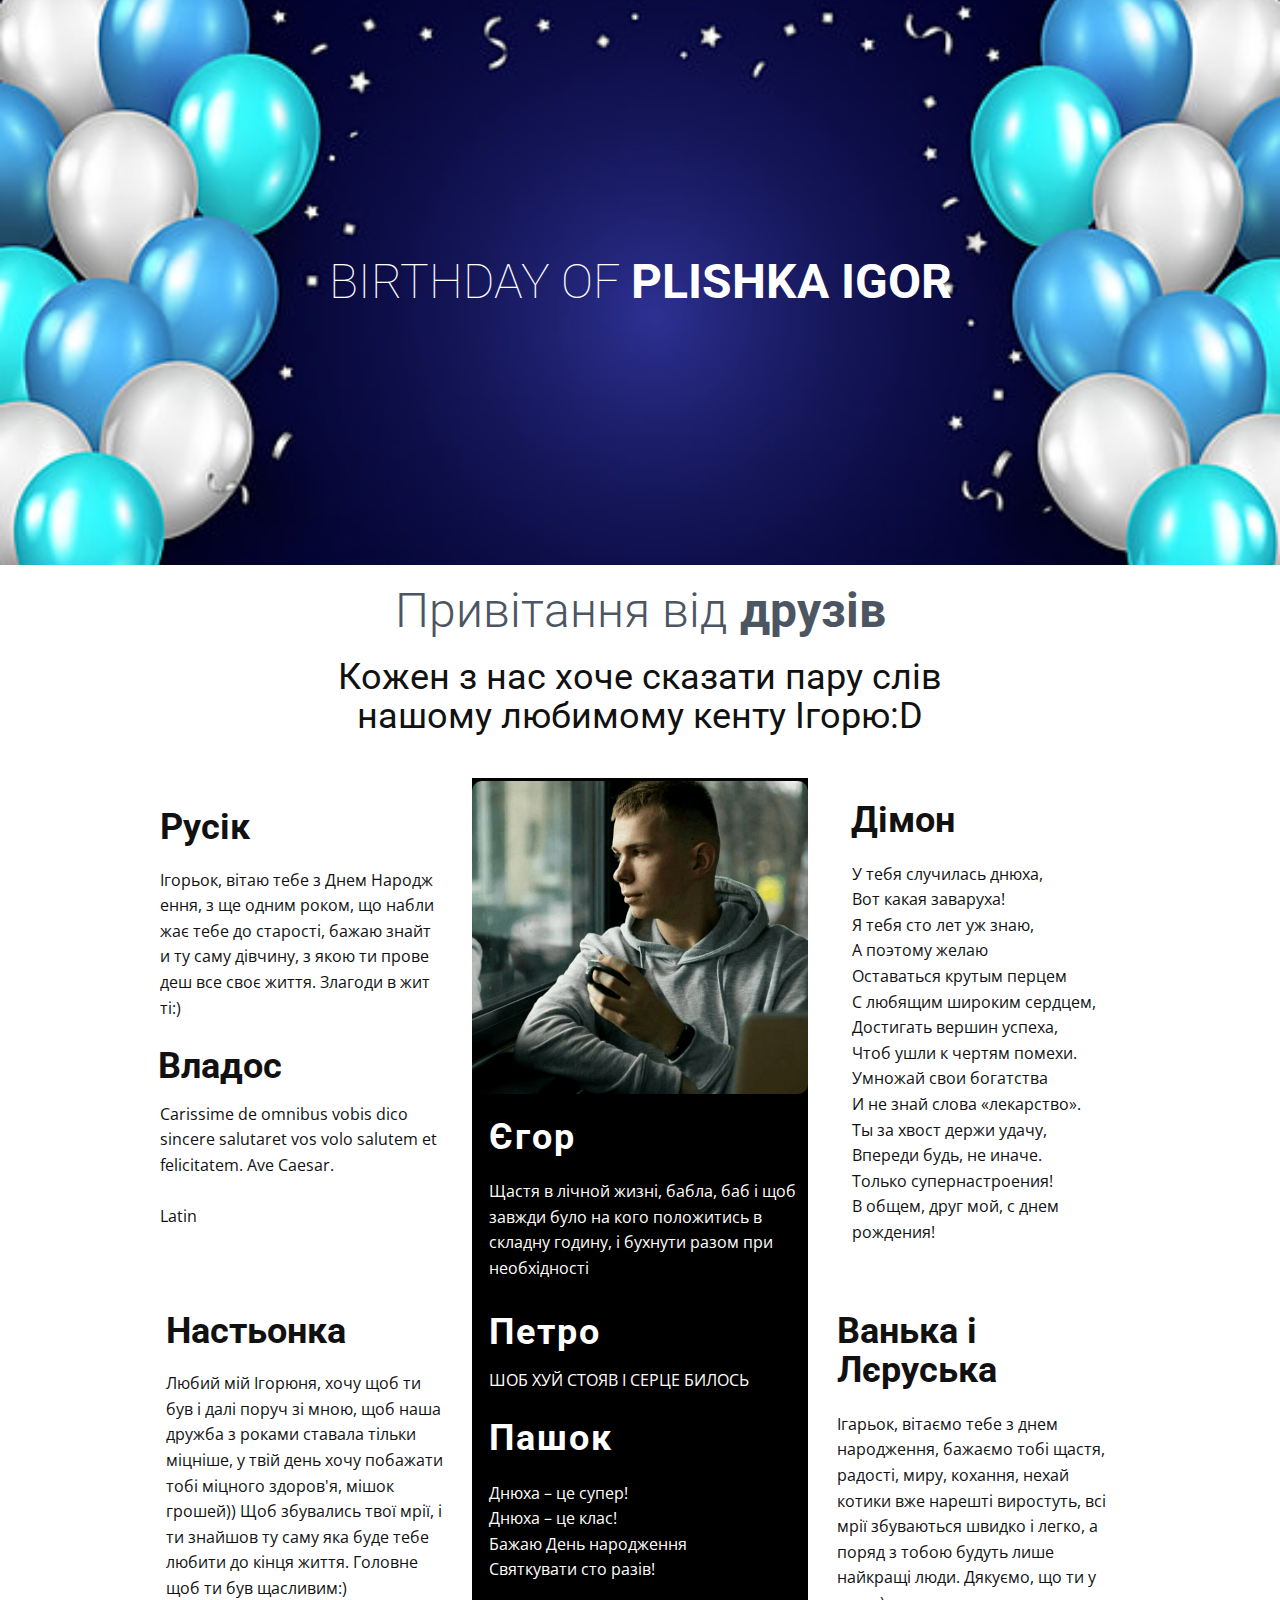
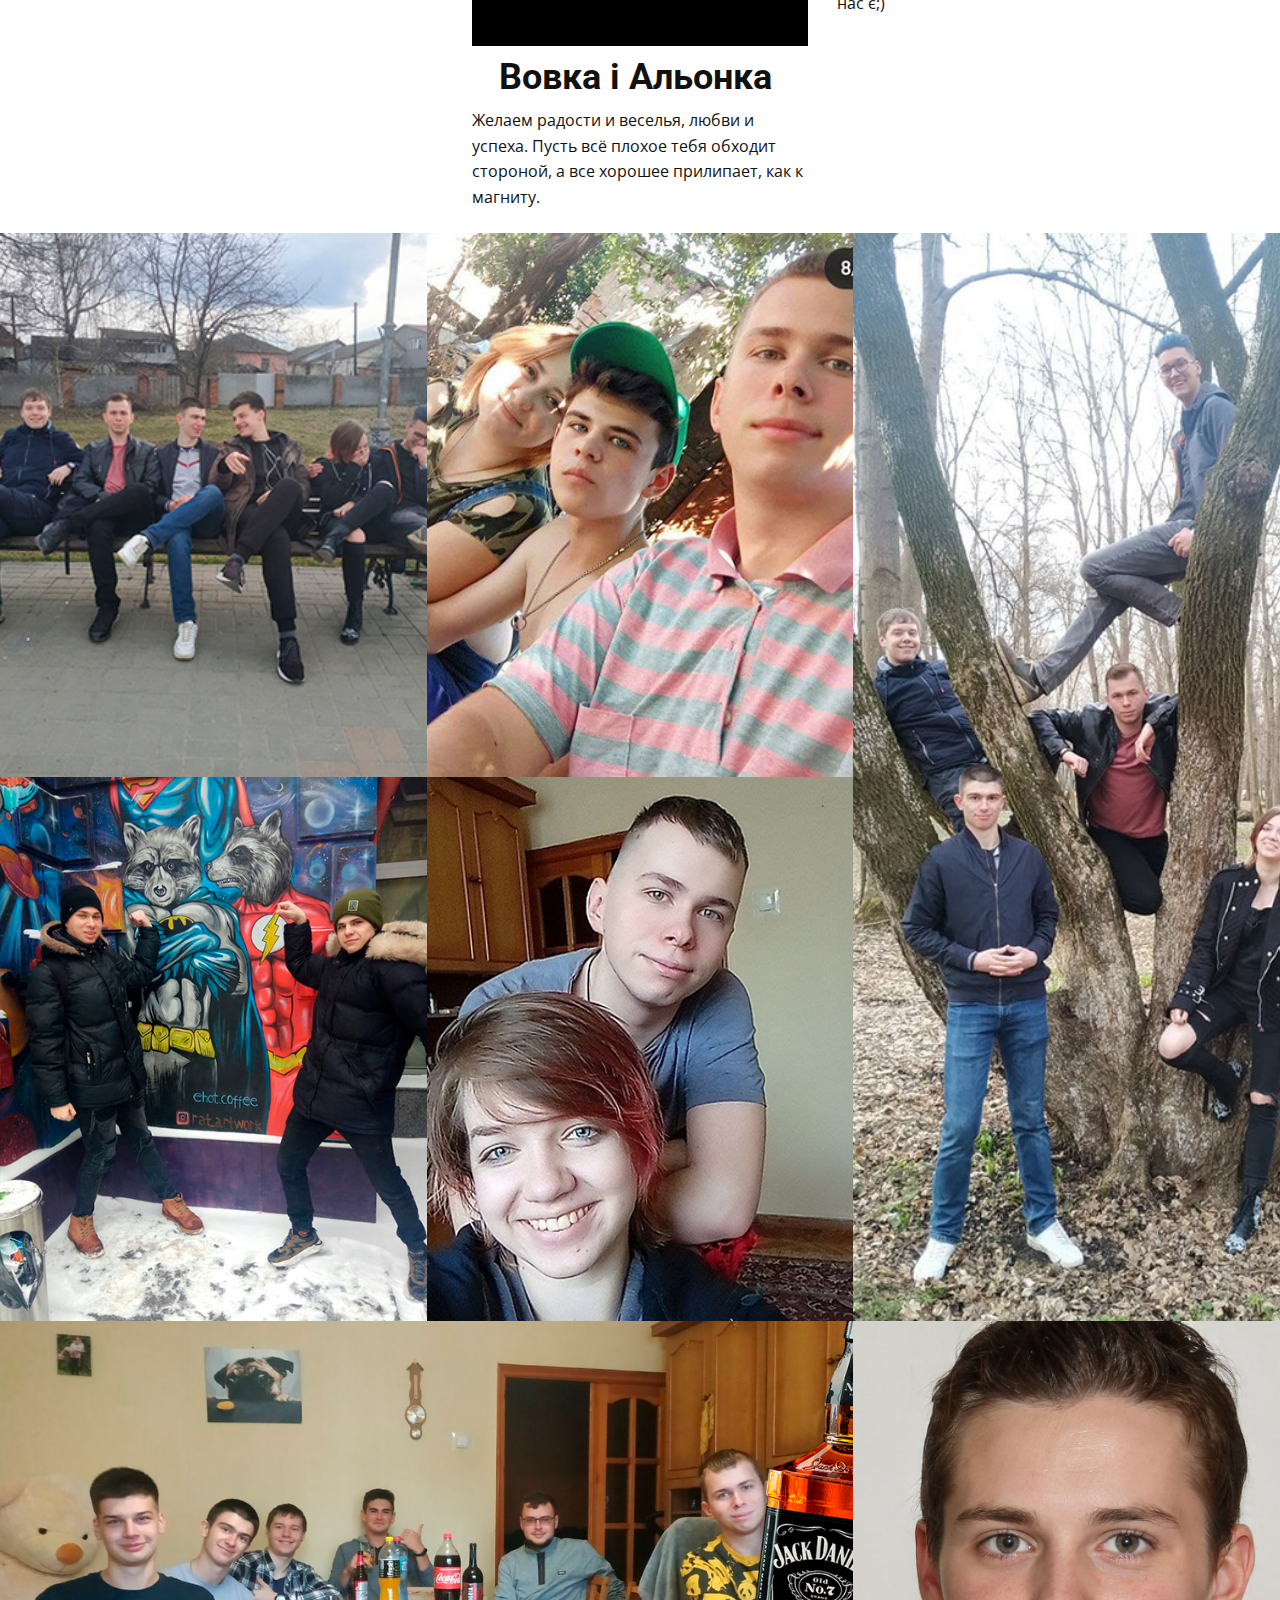
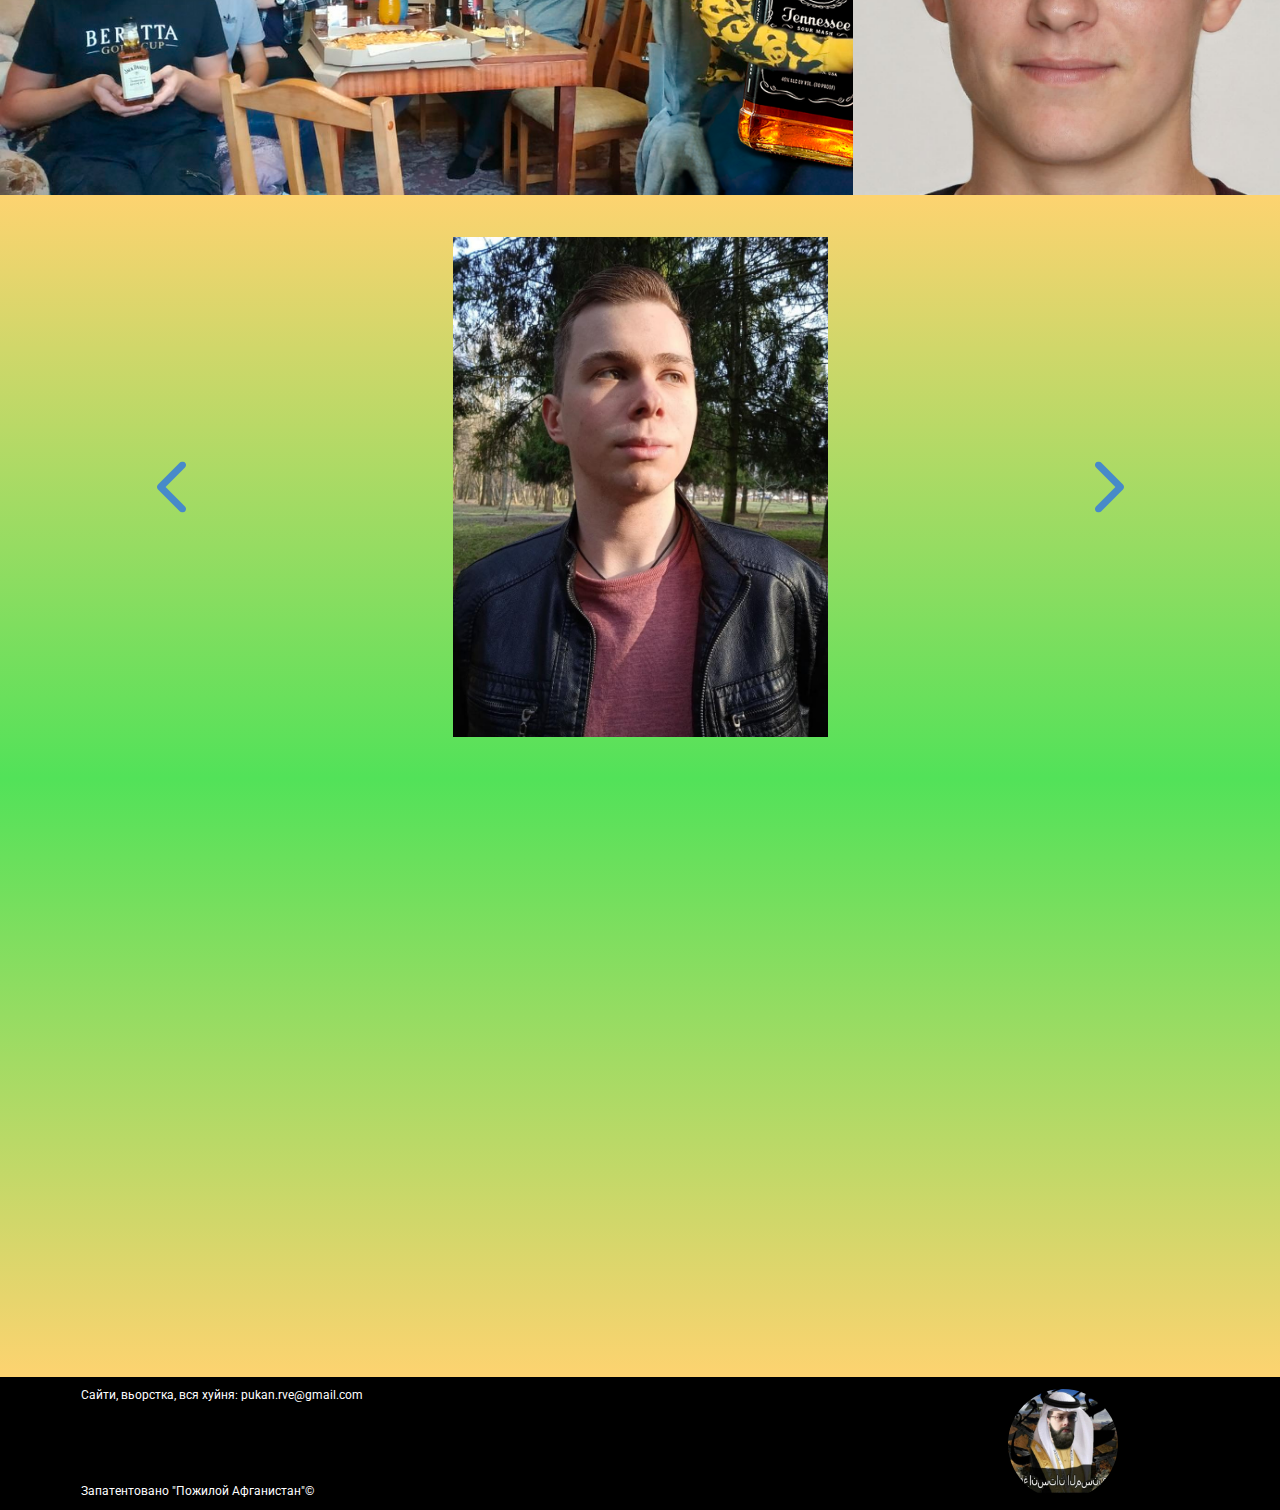
<file: index.html>
<!DOCTYPE html>
<html style="font-size: 16px;">
  <head>
    <meta name="viewport" content="width=device-width, initial-scale=1.0">
    <meta charset="utf-8">
    <meta name="keywords" content="design., Leverage agile frameworks to provide a robust synopsis for high level overviews., Consulting Services, 1., 2., 3., 4., team, ">
    <meta name="description" content="">
    <meta name="page_type" content="np-template-header-footer-from-plugin">
    <title>My Birthday</title>
    <link rel="stylesheet" href="nicepage.css" media="screen">
<link rel="stylesheet" href="My-Birthday.css" media="screen">
    <script class="u-script" type="text/javascript" src="jquery-1.9.1.min.js" defer=""></script>
    <script class="u-script" type="text/javascript" src="nicepage.js" defer=""></script>
    <link rel="icon" href="images/favicon.jpg">
    <link id="u-theme-google-font" rel="stylesheet" href="https://fonts.googleapis.com/css?family=Roboto:100,100i,300,300i,400,400i,500,500i,700,700i,900,900i|Open+Sans:300,300i,400,400i,600,600i,700,700i,800,800i">
    
    
    
    
    
    
    
    <script type="application/ld+json">{
		"@context": "http://schema.org",
		"@type": "Organization",
		"name": "WebSite461363"
}</script>
    <meta property="og:title" content="My Birthday">
    <meta property="og:type" content="website">
    <meta name="theme-color" content="#478ac9">
  </head>
  <body data-home-page="https://website461363.nicepage.io/My-Birthday.html?version=3dd4fdd6-1b72-4d27-9b10-77fac9c8fe4b" data-home-page-title="My Birthday" class="u-body u-overlap"><header class="u-clearfix u-header u-header" id="sec-f43b"><div class="u-clearfix u-sheet u-sheet-1"></div></header>
    <section class="u-align-center u-clearfix u-image u-section-1" id="carousel_124e" data-image-width="555" data-image-height="260">
      <div class="u-clearfix u-sheet u-valign-middle u-sheet-1">
        <h1 class="u-text u-text-body-alt-color u-text-default u-text-1">birthday of <b>Plishka IGOR<span style="font-weight: 400;"></span></b>
        </h1>
      </div>
    </section>
    <section class="u-align-center u-clearfix u-section-2" id="carousel_59a7">
      <div class="u-clearfix u-sheet u-valign-middle-lg u-valign-middle-md u-valign-middle-sm u-sheet-1">
        <h2 class="u-text u-text-custom-color-1 u-text-1">Привітання від <span style="font-weight: 700;">друзів</span>
        </h2>
        <h2 class="u-text u-text-2">К​ожен з нас хоче сказати пару слів нашому любимому кенту Ігорю:D</h2>
      </div>
    </section>
    <section class="u-align-center-lg u-align-center-md u-align-center-xl u-align-left-sm u-align-left-xs u-clearfix u-section-3" id="carousel_f6fa">
      <div class="u-clearfix u-sheet u-valign-middle u-sheet-1">
        <div class="u-clearfix u-expanded-width-md u-expanded-width-sm u-expanded-width-xs u-gutter-0 u-layout-wrap u-layout-wrap-1">
          <div class="u-gutter-0 u-layout">
            <div class="u-layout-col">
              <div class="u-size-20">
                <div class="u-layout-row">
                  <div class="u-container-style u-layout-cell u-size-20 u-layout-cell-1">
                    <div class="u-container-layout u-valign-top u-container-layout-1">
                      <h2 class="u-text u-text-1">Русік</h2>
                      <p class="u-text u-text-2">Ігорьок,&nbsp;вітаю&nbsp;тебе&nbsp;з&nbsp;Днем&nbsp;Народження,&nbsp;з&nbsp;ще&nbsp;одним&nbsp;роком,&nbsp;що&nbsp;наближає&nbsp;тебе&nbsp;до&nbsp;старості,&nbsp;бажаю&nbsp;знайти&nbsp;ту&nbsp;саму&nbsp;дівчину,&nbsp;з&nbsp;якою&nbsp;ти&nbsp;проведеш&nbsp;все&nbsp;своє&nbsp;життя.&nbsp;Злагоди&nbsp;в&nbsp;житті:)</p>
                      <h2 class="u-text u-text-3">Владос</h2>
                      <p class="u-text u-text-4">Carissime de omnibus vobis dico sincere salutaret vos volo salutem et felicitatem. Ave Caesar.&nbsp;<br>
                        <br>Latin
                      </p>
                    </div>
                  </div>
                  <div class="u-black u-container-style u-layout-cell u-size-20 u-layout-cell-2">
                    <div class="u-container-layout u-container-layout-2">
                      <img src="images/Igor.png" alt="" class="u-expanded-width u-image u-image-round u-image-1" data-image-width="640" data-image-height="640">
                      <h4 class="u-text u-text-5">Єгор</h4>
                      <p class="u-text u-text-6">Щастя в лічной жизні, бабла, баб і щоб завжди було на кого положитись в складну годину, і бухнути разом при необхідності</p>
                    </div>
                  </div>
                  <div class="u-container-style u-layout-cell u-size-20 u-layout-cell-3">
                    <div class="u-container-layout u-valign-bottom-xs u-container-layout-3">
                      <h2 class="u-text u-text-7">Дімон</h2>
                      <p class="u-text u-text-8">У тебя случилась днюха,<br>Вот какая заваруха!<br>Я тебя сто лет уж знаю,<br>А поэтому желаю<br>Оставаться крутым перцем<br>С любящим широким сердцем,<br>Достигать вершин успеха,<br>Чтоб ушли к чертям помехи.<br>Умножай свои богатства<br>И не знай слова «лекарство».<br>Ты за хвост держи удачу,<br>Впереди будь, не иначе.<br>Только супернастроения!<br>В общем, друг мой, с днем рождения!&nbsp;
                      </p>
                    </div>
                  </div>
                </div>
              </div>
              <div class="u-size-20">
                <div class="u-layout-row">
                  <div class="u-container-style u-layout-cell u-size-20 u-layout-cell-4">
                    <div class="u-container-layout u-valign-bottom-xs u-container-layout-4">
                      <h2 class="u-text u-text-9">Настьонка</h2>
                      <p class="u-text u-text-10">Любий мій Ігорюня, хочу щоб ти був і далі поруч зі мною, щоб наша дружба з роками ставала тільки міцніше, у твій день хочу побажати тобі міцного здоров'я, мішок грошей)) Щоб збувались твої мрії, і ти знайшов ту саму яка буде тебе любити до кінця життя. Головне щоб ти був щасливим:)&nbsp;</p>
                    </div>
                  </div>
                  <div class="u-black u-container-style u-layout-cell u-size-20 u-layout-cell-5">
                    <div class="u-container-layout u-valign-bottom-md u-valign-bottom-sm u-valign-bottom-xs u-container-layout-5">
                      <h4 class="u-align-left-lg u-align-left-md u-align-left-sm u-align-left-xl u-text u-text-11">Петро</h4>
                      <p class="u-align-left-lg u-align-left-md u-align-left-sm u-align-left-xl u-text u-text-12">ШОБ ХУЙ СТОЯВ І СЕРЦЕ БИЛОСЬ</p>
                      <h4 class="u-text u-text-13">Пашок</h4>
                      <p class="u-text u-text-14">Днюха – це супер!<br>Днюха – це клас!<br>Бажаю День народження<br>Святкувати сто разів!
                      </p>
                    </div>
                  </div>
                  <div class="u-container-style u-layout-cell u-size-20 u-layout-cell-6">
                    <div class="u-container-layout u-valign-bottom-xs u-container-layout-6">
                      <h2 class="u-align-left-lg u-align-left-md u-align-left-sm u-align-left-xl u-text u-text-15">Ванька і Лєруська</h2>
                      <p class="u-align-left-lg u-align-left-md u-align-left-sm u-align-left-xl u-text u-text-16">Ігарьок, вітаємо тебе з днем народження, бажаємо тобі щастя, радості, миру, кохання, нехай котики вже нарешті виростуть, всі мрії збуваються швидко і легко, а поряд з тобою будуть лише найкращі люди. Дякуємо, що ти у нас є;)</p>
                    </div>
                  </div>
                </div>
              </div>
              <div class="u-size-20">
                <div class="u-layout-row">
                  <div class="u-container-style u-layout-cell u-size-60 u-layout-cell-7">
                    <div class="u-container-layout u-container-layout-7">
                      <h2 class="u-align-left u-text u-text-17">Вовка і Альонка</h2>
                      <p class="u-text u-text-18">Желаем радости и веселья, любви и успеха. Пусть всё плохое тебя обходит стороной, а все хорошее прилипает, как к магниту.</p>
                    </div>
                  </div>
                </div>
              </div>
            </div>
          </div>
        </div>
      </div>
    </section>
    <section class="u-clearfix u-valign-middle-lg u-valign-middle-xl u-section-4" id="carousel_aaf1">
      <div class="u-clearfix u-expanded-width u-layout-wrap u-layout-wrap-1">
        <div class="u-layout">
          <div class="u-layout-col">
            <div class="u-size-40">
              <div class="u-layout-row">
                <div class="u-size-40 u-size-60-md">
                  <div class="u-layout-col">
                    <div class="u-size-30">
                      <div class="u-layout-row">
                        <div class="u-align-center u-container-style u-image u-layout-cell u-left-cell u-size-30 u-image-1" data-image-width="500" data-image-height="375">
                          <div class="u-container-layout u-container-layout-1"></div>
                        </div>
                        <div class="u-container-style u-image u-layout-cell u-size-30 u-image-2" data-image-width="500" data-image-height="491">
                          <div class="u-container-layout u-container-layout-2"></div>
                        </div>
                      </div>
                    </div>
                    <div class="u-size-30">
                      <div class="u-layout-row">
                        <div class="u-container-style u-image u-layout-cell u-left-cell u-size-30 u-image-3" data-image-width="500" data-image-height="667">
                          <div class="u-container-layout u-container-layout-3"></div>
                        </div>
                        <div class="u-align-center u-container-style u-image u-layout-cell u-size-30 u-image-4" data-image-width="415" data-image-height="506">
                          <div class="u-container-layout u-container-layout-4"></div>
                        </div>
                      </div>
                    </div>
                  </div>
                </div>
                <div class="u-size-20 u-size-60-md">
                  <div class="u-layout-col">
                    <div class="u-container-style u-image u-layout-cell u-right-cell u-size-60 u-image-5" data-image-width="500" data-image-height="891">
                      <div class="u-container-layout u-container-layout-5"></div>
                    </div>
                  </div>
                </div>
              </div>
            </div>
            <div class="u-size-20">
              <div class="u-layout-row">
                <div class="u-container-style u-image u-layout-cell u-left-cell u-size-40 u-image-6" data-image-width="1051" data-image-height="864">
                  <div class="u-container-layout u-container-layout-6"></div>
                </div>
                <div class="u-container-style u-image u-layout-cell u-right-cell u-size-20 u-image-7" data-image-width="1024" data-image-height="1024">
                  <div class="u-container-layout u-container-layout-7"></div>
                </div>
              </div>
            </div>
          </div>
        </div>
      </div>
    </section>
    <section class="u-align-center u-clearfix u-gradient u-section-5" id="sec-351f">
      <div class="u-clearfix u-sheet u-valign-middle u-sheet-1">
        <div class="u-carousel u-carousel-duration-1250 u-expanded-width-xs u-gallery u-layout-carousel u-lightbox u-no-transition u-show-text-none u-gallery-1" data-interval="5000" data-u-ride="carousel" id="carousel-9387">
          <ol class="u-absolute-hcenter u-carousel-indicators u-hidden u-carousel-indicators-1">
            <li data-u-target="#carousel-9387" data-u-slide-to="0" class="u-active u-active-palette-4-base u-shape-circle" style="width: 10px; height: 10px;"></li>
            <li data-u-target="#carousel-9387" data-u-slide-to="1" class="u-active-palette-4-base u-shape-circle" style="width: 10px; height: 10px;"></li>
            <li data-u-target="#carousel-9387" data-u-slide-to="2" class="u-active-palette-4-base u-shape-circle" style="width: 10px; height: 10px;"></li>
            <li data-u-target="#carousel-9387" data-u-slide-to="3" class="u-active-palette-4-base u-shape-circle" style="width: 10px; height: 10px;"></li>
            <li data-u-target="#carousel-9387" data-u-slide-to="4" class="u-active-palette-3-light-2 u-gradient u-shape-circle" style="width: 10px; height: 10px; background-image: linear-gradient(#2cccc4, #72efe9);"></li>
          </ol>
          <div class="u-carousel-inner u-gallery-inner" role="listbox">
            <div class="u-active u-carousel-item u-gallery-item u-carousel-item-1">
              <div class="u-back-slide" data-image-width="810" data-image-height="1080">
                <img class="u-back-image u-expanded u-image-contain" src="images/Igor2.jpg">
              </div>
              <div class="u-over-slide u-over-slide-1">
                <h3 class="u-gallery-heading"></h3>
                <p class="u-gallery-text"></p>
              </div>
            </div>
            <div class="u-carousel-item u-gallery-item u-carousel-item-2">
              <div class="u-back-slide" data-image-width="720" data-image-height="523">
                <img class="u-back-image u-expanded u-image-contain" src="images/IV_together.jpg">
              </div>
              <div class="u-over-slide u-over-slide-2">
                <h3 class="u-gallery-heading"></h3>
                <p class="u-gallery-text"></p>
              </div>
            </div>
            <div class="u-carousel-item u-gallery-item u-carousel-item-3" data-image-width="1280" data-image-height="591">
              <div class="u-back-slide">
                <img class="u-back-image u-expanded u-image-contain" src="images/NewYear.jpg">
              </div>
              <div class="u-over-slide u-over-slide-3">
                <h3 class="u-gallery-heading"></h3>
                <p class="u-gallery-text"></p>
              </div>
              <style data-mode="XL" data-visited="true"></style>
              <style data-mode="LG"></style>
              <style data-mode="MD"></style>
              <style data-mode="SM"></style>
              <style data-mode="XS"></style>
            </div>
            <div class="u-carousel-item u-gallery-item u-carousel-item-4" data-image-width="720" data-image-height="711">
              <div class="u-back-slide">
                <img class="u-back-image u-expanded u-image-contain" src="images/IV.jpg">
              </div>
              <div class="u-over-slide u-over-slide-4">
                <h3 class="u-gallery-heading"></h3>
                <p class="u-gallery-text"></p>
              </div>
              <style data-mode="XL" data-visited="true"></style>
              <style data-mode="LG"></style>
              <style data-mode="MD"></style>
              <style data-mode="SM"></style>
              <style data-mode="XS"></style>
            </div>
            <div class="u-carousel-item u-gallery-item u-carousel-item-5" data-image-width="810" data-image-height="1080">
              <div class="u-back-slide">
                <img class="u-back-image u-expanded u-image-contain" src="images/Igor.jpg">
              </div>
              <div class="u-over-slide u-over-slide-5">
                <h3 class="u-gallery-heading"></h3>
                <p class="u-gallery-text"></p>
              </div>
              <style data-mode="XL" data-visited="true"></style>
              <style data-mode="LG"></style>
              <style data-mode="MD"></style>
              <style data-mode="SM"></style>
              <style data-mode="XS"></style>
            </div>
          </div>
          <a class="u-absolute-vcenter u-carousel-control u-carousel-control-prev u-icon-circle u-opacity u-opacity-70 u-text-palette-1-base u-carousel-control-1" href="#carousel-9387" role="button" data-u-slide="prev">
            <span aria-hidden="true">
              <svg viewBox="0 0 451.847 451.847"><path d="M97.141,225.92c0-8.095,3.091-16.192,9.259-22.366L300.689,9.27c12.359-12.359,32.397-12.359,44.751,0
c12.354,12.354,12.354,32.388,0,44.748L173.525,225.92l171.903,171.909c12.354,12.354,12.354,32.391,0,44.744
c-12.354,12.365-32.386,12.365-44.745,0l-194.29-194.281C100.226,242.115,97.141,234.018,97.141,225.92z"></path></svg>
            </span>
            <span class="sr-only">
              <svg viewBox="0 0 451.847 451.847"><path d="M97.141,225.92c0-8.095,3.091-16.192,9.259-22.366L300.689,9.27c12.359-12.359,32.397-12.359,44.751,0
c12.354,12.354,12.354,32.388,0,44.748L173.525,225.92l171.903,171.909c12.354,12.354,12.354,32.391,0,44.744
c-12.354,12.365-32.386,12.365-44.745,0l-194.29-194.281C100.226,242.115,97.141,234.018,97.141,225.92z"></path></svg>
            </span>
          </a>
          <a class="u-absolute-vcenter u-carousel-control u-carousel-control-next u-icon-circle u-opacity u-opacity-70 u-text-palette-1-base u-carousel-control-2" href="#carousel-9387" role="button" data-u-slide="next">
            <span aria-hidden="true">
              <svg viewBox="0 0 451.846 451.847"><path d="M345.441,248.292L151.154,442.573c-12.359,12.365-32.397,12.365-44.75,0c-12.354-12.354-12.354-32.391,0-44.744
L278.318,225.92L106.409,54.017c-12.354-12.359-12.354-32.394,0-44.748c12.354-12.359,32.391-12.359,44.75,0l194.287,194.284
c6.177,6.18,9.262,14.271,9.262,22.366C354.708,234.018,351.617,242.115,345.441,248.292z"></path></svg>
            </span>
            <span class="sr-only">
              <svg viewBox="0 0 451.846 451.847"><path d="M345.441,248.292L151.154,442.573c-12.359,12.365-32.397,12.365-44.75,0c-12.354-12.354-12.354-32.391,0-44.744
L278.318,225.92L106.409,54.017c-12.354-12.359-12.354-32.394,0-44.748c12.354-12.359,32.391-12.359,44.75,0l194.287,194.284
c6.177,6.18,9.262,14.271,9.262,22.366C354.708,234.018,351.617,242.115,345.441,248.292z"></path></svg>
            </span>
          </a>
        </div>
      </div>
    </section>
    <section class="u-clearfix u-gradient u-section-6" id="sec-6e8c">
      <div class="u-clearfix u-sheet u-sheet-1">
        <div class="u-align-left u-left-0 u-video u-video-1">
          <div class="embed-responsive embed-responsive-1">
            <iframe style="position: absolute;top: 0;left: 0;width: 100%;height: 100%;" class="embed-responsive-item" src="https://www.youtube.com/embed/AOQxKkP0koI?mute=0&amp;showinfo=0&amp;controls=1&amp;start=0&amp;autoplay=1" frameborder="0" allowfullscreen=""></iframe>
          </div>
        </div>
      </div>
    </section>
    <style class="u-overlap-style">.u-overlap:not(.u-sticky-scroll) .u-header {
}</style>
    
    
    <footer class="u-align-left u-black u-clearfix u-footer u-footer" id="sec-aeba"><div class="u-clearfix u-sheet u-sheet-1">
        <h1 class="u-align-left u-text u-text-1">Запатентовано "Пожилой Афганистан"© </h1>
        <h1 class="u-text u-text-2">Сайти, вьорстка, вся хуйня: pukan.rve@gmail.com</h1>
        <div class="u-image u-image-circle u-preserve-proportions u-image-1" alt="" data-image-width="640" data-image-height="640"></div>
      </div></footer>
  </body>
</html>
</file>
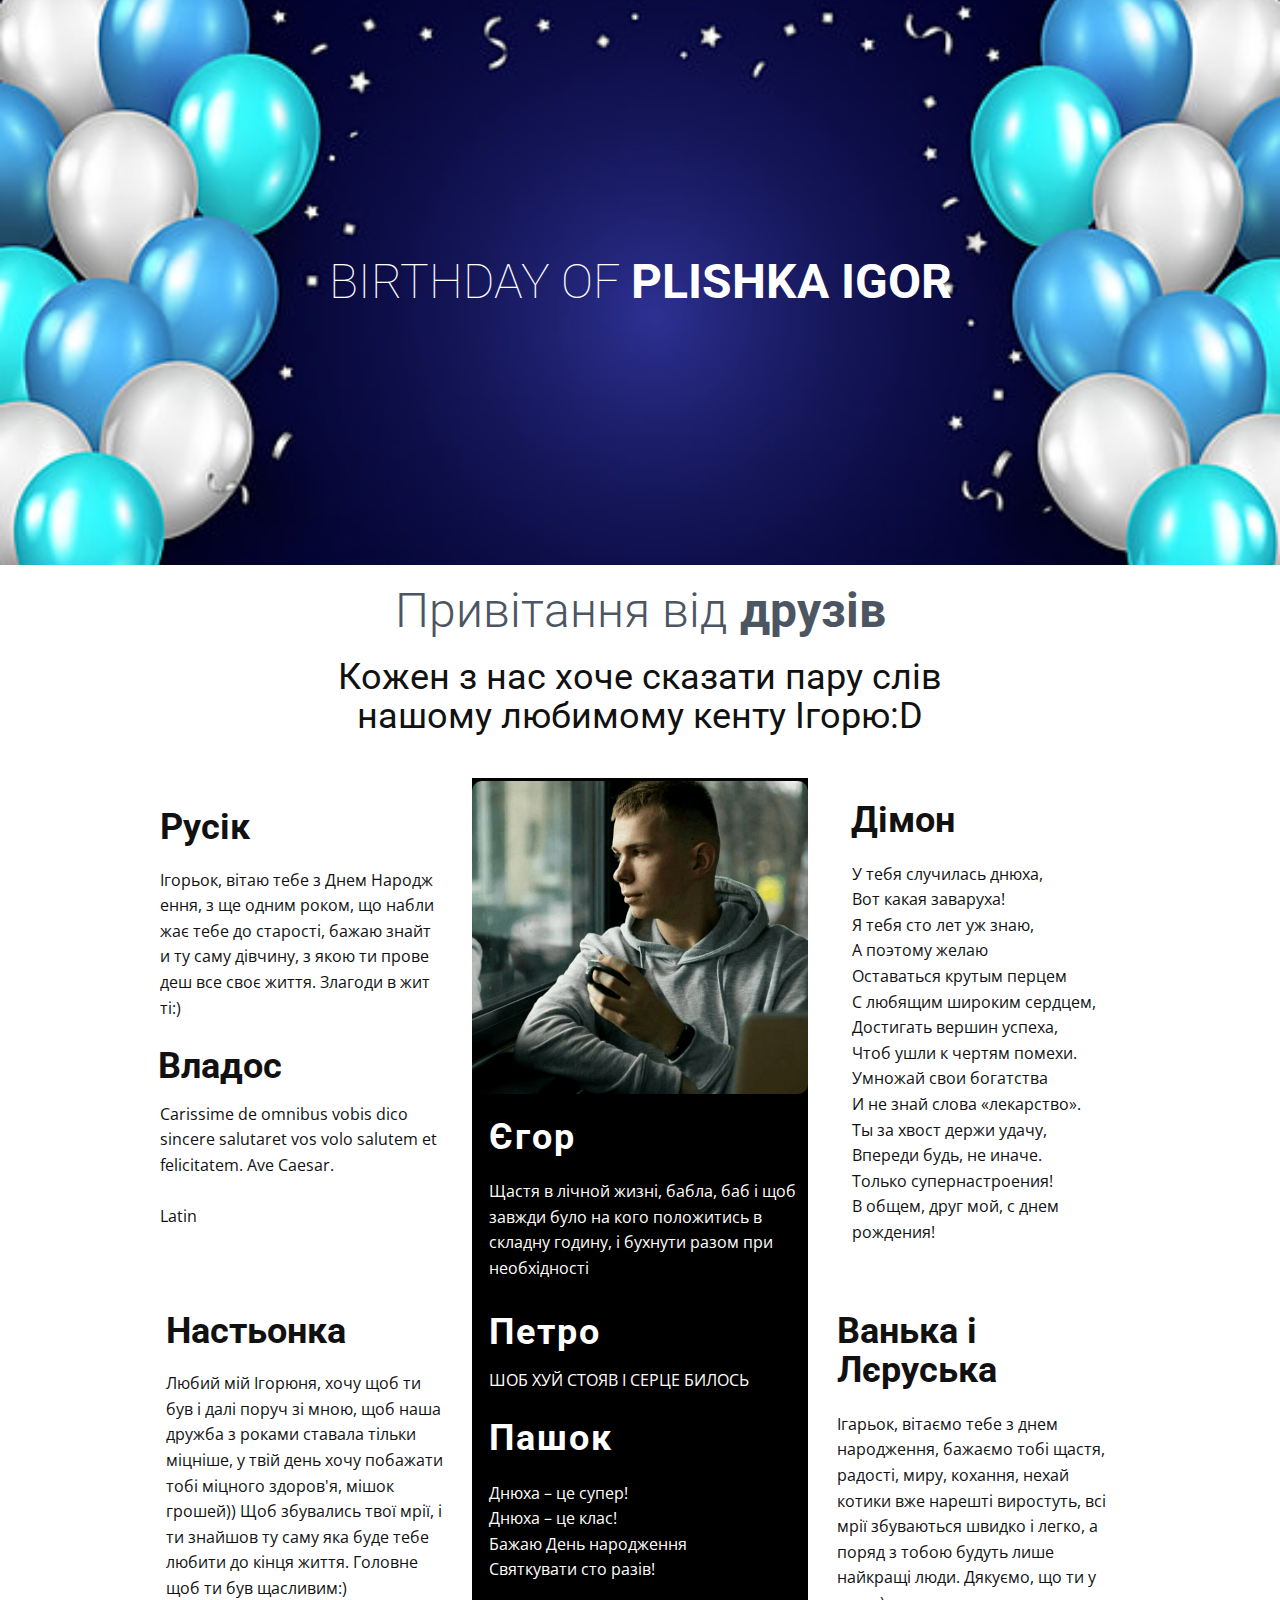
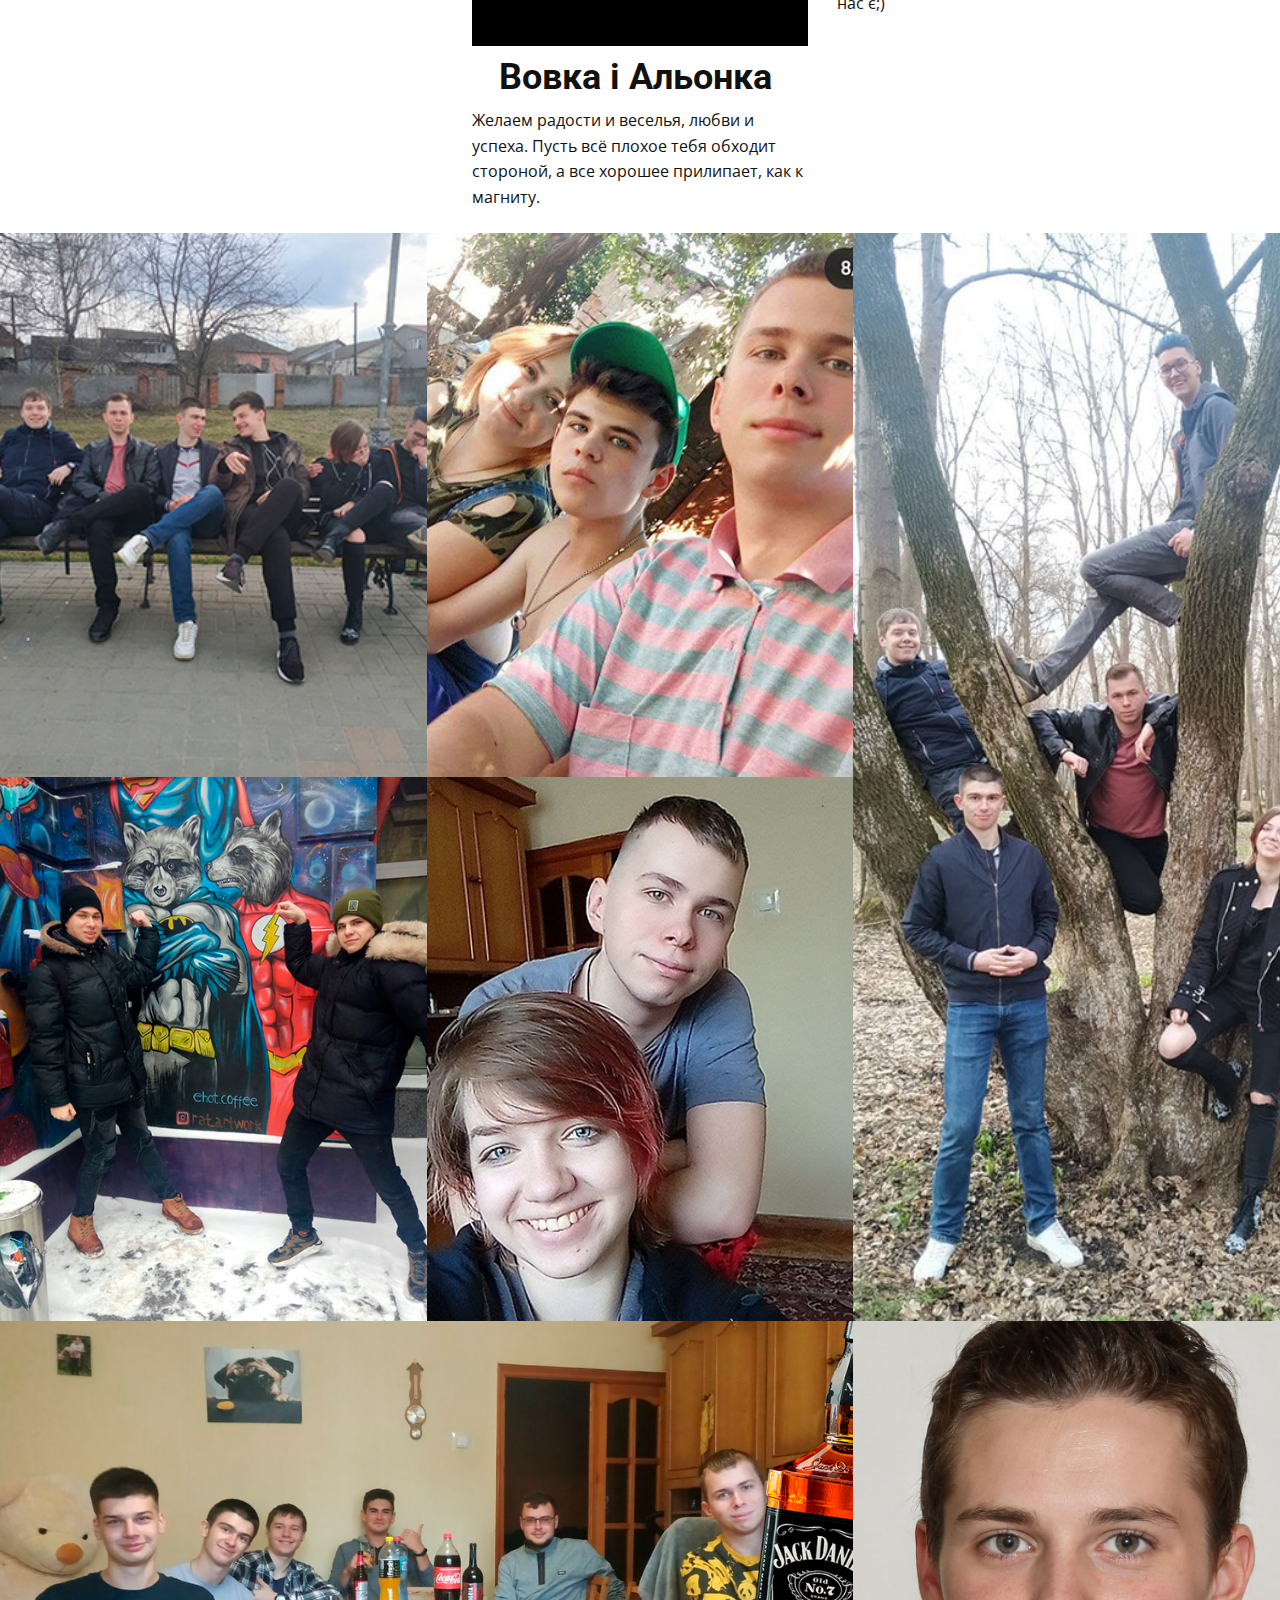
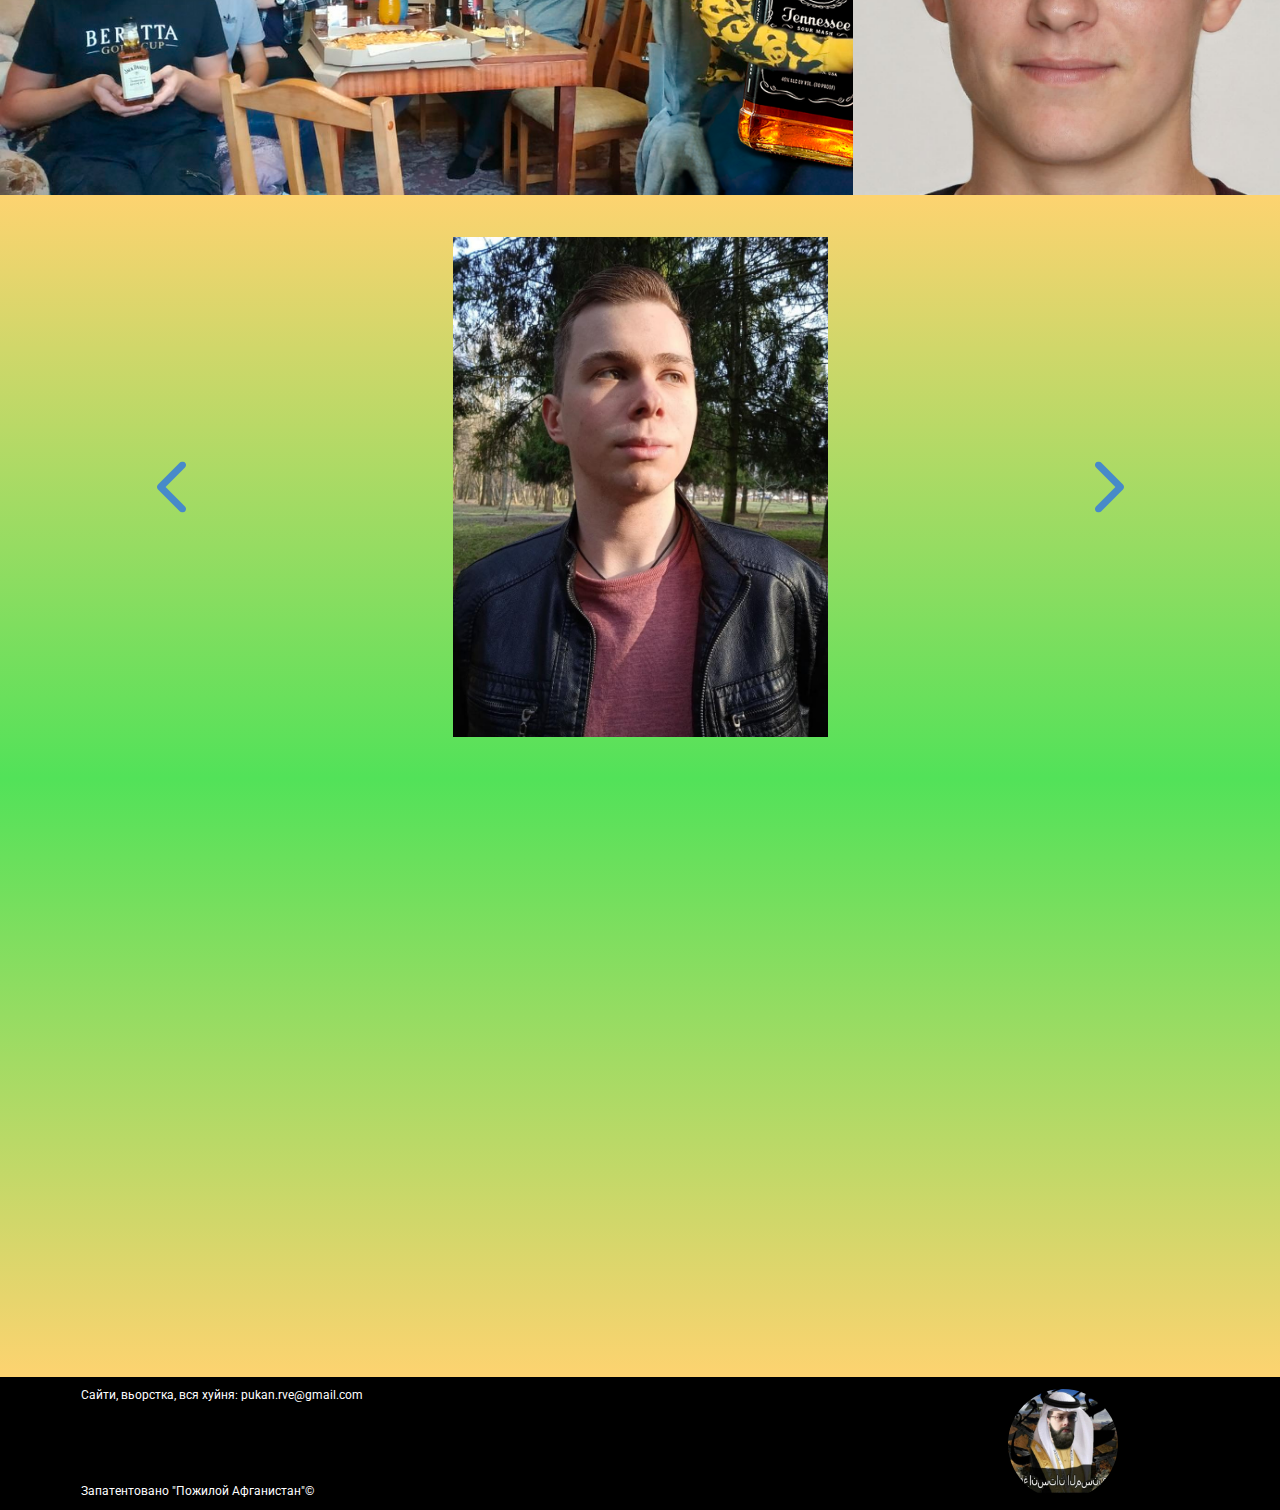
<file: My-Birthday.html>
<!DOCTYPE html>
<html style="font-size: 16px;">
  <head>
    <meta name="viewport" content="width=device-width, initial-scale=1.0">
    <meta charset="utf-8">
    <meta name="keywords" content="design., Leverage agile frameworks to provide a robust synopsis for high level overviews., Consulting Services, 1., 2., 3., 4., team, ">
    <meta name="description" content="">
    <meta name="page_type" content="np-template-header-footer-from-plugin">
    <title>My Birthday</title>
    <link rel="stylesheet" href="nicepage.css" media="screen">
<link rel="stylesheet" href="My-Birthday.css" media="screen">
    <script class="u-script" type="text/javascript" src="jquery-1.9.1.min.js" defer=""></script>
    <script class="u-script" type="text/javascript" src="nicepage.js" defer=""></script>
    <link rel="icon" href="images/favicon.jpg">
    <link id="u-theme-google-font" rel="stylesheet" href="https://fonts.googleapis.com/css?family=Roboto:100,100i,300,300i,400,400i,500,500i,700,700i,900,900i|Open+Sans:300,300i,400,400i,600,600i,700,700i,800,800i">
    
    
    
    
    
    
    
    <script type="application/ld+json">{
		"@context": "http://schema.org",
		"@type": "Organization",
		"name": "WebSite461363"
}</script>
    <meta property="og:title" content="My Birthday">
    <meta property="og:type" content="website">
    <meta name="theme-color" content="#478ac9">
  </head>
  <body class="u-body u-overlap"><header class="u-clearfix u-header u-header" id="sec-f43b"><div class="u-clearfix u-sheet u-sheet-1"></div></header>
    <section class="u-align-center u-clearfix u-image u-section-1" id="carousel_124e" data-image-width="555" data-image-height="260">
      <div class="u-clearfix u-sheet u-valign-middle u-sheet-1">
        <h1 class="u-text u-text-body-alt-color u-text-default u-text-1">birthday of <b>Plishka IGOR<span style="font-weight: 400;"></span></b>
        </h1>
      </div>
    </section>
    <section class="u-align-center u-clearfix u-section-2" id="carousel_59a7">
      <div class="u-clearfix u-sheet u-valign-middle-lg u-valign-middle-md u-valign-middle-sm u-sheet-1">
        <h2 class="u-text u-text-custom-color-1 u-text-1">Привітання від <span style="font-weight: 700;">друзів</span>
        </h2>
        <h2 class="u-text u-text-2">К​ожен з нас хоче сказати пару слів нашому любимому кенту Ігорю:D</h2>
      </div>
    </section>
    <section class="u-align-center-lg u-align-center-md u-align-center-xl u-align-left-sm u-align-left-xs u-clearfix u-section-3" id="carousel_f6fa">
      <div class="u-clearfix u-sheet u-valign-middle u-sheet-1">
        <div class="u-clearfix u-expanded-width-md u-expanded-width-sm u-expanded-width-xs u-gutter-0 u-layout-wrap u-layout-wrap-1">
          <div class="u-gutter-0 u-layout">
            <div class="u-layout-col">
              <div class="u-size-20">
                <div class="u-layout-row">
                  <div class="u-container-style u-layout-cell u-size-20 u-layout-cell-1">
                    <div class="u-container-layout u-valign-top u-container-layout-1">
                      <h2 class="u-text u-text-1">Русік</h2>
                      <p class="u-text u-text-2">Ігорьок,&nbsp;вітаю&nbsp;тебе&nbsp;з&nbsp;Днем&nbsp;Народження,&nbsp;з&nbsp;ще&nbsp;одним&nbsp;роком,&nbsp;що&nbsp;наближає&nbsp;тебе&nbsp;до&nbsp;старості,&nbsp;бажаю&nbsp;знайти&nbsp;ту&nbsp;саму&nbsp;дівчину,&nbsp;з&nbsp;якою&nbsp;ти&nbsp;проведеш&nbsp;все&nbsp;своє&nbsp;життя.&nbsp;Злагоди&nbsp;в&nbsp;житті:)</p>
                      <h2 class="u-text u-text-3">Владос</h2>
                      <p class="u-text u-text-4">Carissime de omnibus vobis dico sincere salutaret vos volo salutem et felicitatem. Ave Caesar.&nbsp;<br>
                        <br>Latin
                      </p>
                    </div>
                  </div>
                  <div class="u-black u-container-style u-layout-cell u-size-20 u-layout-cell-2">
                    <div class="u-container-layout u-container-layout-2">
                      <img src="images/Igor.png" alt="" class="u-expanded-width u-image u-image-round u-image-1" data-image-width="640" data-image-height="640">
                      <h4 class="u-text u-text-5">Єгор</h4>
                      <p class="u-text u-text-6">Щастя в лічной жизні, бабла, баб і щоб завжди було на кого положитись в складну годину, і бухнути разом при необхідності</p>
                    </div>
                  </div>
                  <div class="u-container-style u-layout-cell u-size-20 u-layout-cell-3">
                    <div class="u-container-layout u-valign-bottom-xs u-container-layout-3">
                      <h2 class="u-text u-text-7">Дімон</h2>
                      <p class="u-text u-text-8">У тебя случилась днюха,<br>Вот какая заваруха!<br>Я тебя сто лет уж знаю,<br>А поэтому желаю<br>Оставаться крутым перцем<br>С любящим широким сердцем,<br>Достигать вершин успеха,<br>Чтоб ушли к чертям помехи.<br>Умножай свои богатства<br>И не знай слова «лекарство».<br>Ты за хвост держи удачу,<br>Впереди будь, не иначе.<br>Только супернастроения!<br>В общем, друг мой, с днем рождения!&nbsp;
                      </p>
                    </div>
                  </div>
                </div>
              </div>
              <div class="u-size-20">
                <div class="u-layout-row">
                  <div class="u-container-style u-layout-cell u-size-20 u-layout-cell-4">
                    <div class="u-container-layout u-valign-bottom-xs u-container-layout-4">
                      <h2 class="u-text u-text-9">Настьонка</h2>
                      <p class="u-text u-text-10">Любий мій Ігорюня, хочу щоб ти був і далі поруч зі мною, щоб наша дружба з роками ставала тільки міцніше, у твій день хочу побажати тобі міцного здоров'я, мішок грошей)) Щоб збувались твої мрії, і ти знайшов ту саму яка буде тебе любити до кінця життя. Головне щоб ти був щасливим:)&nbsp;</p>
                    </div>
                  </div>
                  <div class="u-black u-container-style u-layout-cell u-size-20 u-layout-cell-5">
                    <div class="u-container-layout u-valign-bottom-md u-valign-bottom-sm u-valign-bottom-xs u-container-layout-5">
                      <h4 class="u-align-left-lg u-align-left-md u-align-left-sm u-align-left-xl u-text u-text-11">Петро</h4>
                      <p class="u-align-left-lg u-align-left-md u-align-left-sm u-align-left-xl u-text u-text-12">ШОБ ХУЙ СТОЯВ І СЕРЦЕ БИЛОСЬ</p>
                      <h4 class="u-text u-text-13">Пашок</h4>
                      <p class="u-text u-text-14">Днюха – це супер!<br>Днюха – це клас!<br>Бажаю День народження<br>Святкувати сто разів!
                      </p>
                    </div>
                  </div>
                  <div class="u-container-style u-layout-cell u-size-20 u-layout-cell-6">
                    <div class="u-container-layout u-valign-bottom-xs u-container-layout-6">
                      <h2 class="u-align-left-lg u-align-left-md u-align-left-sm u-align-left-xl u-text u-text-15">Ванька і Лєруська</h2>
                      <p class="u-align-left-lg u-align-left-md u-align-left-sm u-align-left-xl u-text u-text-16">Ігарьок, вітаємо тебе з днем народження, бажаємо тобі щастя, радості, миру, кохання, нехай котики вже нарешті виростуть, всі мрії збуваються швидко і легко, а поряд з тобою будуть лише найкращі люди. Дякуємо, що ти у нас є;)</p>
                    </div>
                  </div>
                </div>
              </div>
              <div class="u-size-20">
                <div class="u-layout-row">
                  <div class="u-container-style u-layout-cell u-size-60 u-layout-cell-7">
                    <div class="u-container-layout u-container-layout-7">
                      <h2 class="u-align-left u-text u-text-17">Вовка і Альонка</h2>
                      <p class="u-text u-text-18">Желаем радости и веселья, любви и успеха. Пусть всё плохое тебя обходит стороной, а все хорошее прилипает, как к магниту.</p>
                    </div>
                  </div>
                </div>
              </div>
            </div>
          </div>
        </div>
      </div>
    </section>
    <section class="u-clearfix u-valign-middle-lg u-valign-middle-xl u-section-4" id="carousel_aaf1">
      <div class="u-clearfix u-expanded-width u-layout-wrap u-layout-wrap-1">
        <div class="u-layout">
          <div class="u-layout-col">
            <div class="u-size-40">
              <div class="u-layout-row">
                <div class="u-size-40 u-size-60-md">
                  <div class="u-layout-col">
                    <div class="u-size-30">
                      <div class="u-layout-row">
                        <div class="u-align-center u-container-style u-image u-layout-cell u-left-cell u-size-30 u-image-1" data-image-width="500" data-image-height="375">
                          <div class="u-container-layout u-container-layout-1"></div>
                        </div>
                        <div class="u-container-style u-image u-layout-cell u-size-30 u-image-2" data-image-width="500" data-image-height="491">
                          <div class="u-container-layout u-container-layout-2"></div>
                        </div>
                      </div>
                    </div>
                    <div class="u-size-30">
                      <div class="u-layout-row">
                        <div class="u-container-style u-image u-layout-cell u-left-cell u-size-30 u-image-3" data-image-width="500" data-image-height="667">
                          <div class="u-container-layout u-container-layout-3"></div>
                        </div>
                        <div class="u-align-center u-container-style u-image u-layout-cell u-size-30 u-image-4" data-image-width="415" data-image-height="506">
                          <div class="u-container-layout u-container-layout-4"></div>
                        </div>
                      </div>
                    </div>
                  </div>
                </div>
                <div class="u-size-20 u-size-60-md">
                  <div class="u-layout-col">
                    <div class="u-container-style u-image u-layout-cell u-right-cell u-size-60 u-image-5" data-image-width="500" data-image-height="891">
                      <div class="u-container-layout u-container-layout-5"></div>
                    </div>
                  </div>
                </div>
              </div>
            </div>
            <div class="u-size-20">
              <div class="u-layout-row">
                <div class="u-container-style u-image u-layout-cell u-left-cell u-size-40 u-image-6" data-image-width="1051" data-image-height="864">
                  <div class="u-container-layout u-container-layout-6"></div>
                </div>
                <div class="u-container-style u-image u-layout-cell u-right-cell u-size-20 u-image-7" data-image-width="1024" data-image-height="1024">
                  <div class="u-container-layout u-container-layout-7"></div>
                </div>
              </div>
            </div>
          </div>
        </div>
      </div>
    </section>
    <section class="u-align-center u-clearfix u-gradient u-section-5" id="sec-351f">
      <div class="u-clearfix u-sheet u-valign-middle u-sheet-1">
        <div class="u-carousel u-carousel-duration-1250 u-expanded-width-xs u-gallery u-layout-carousel u-lightbox u-no-transition u-show-text-none u-gallery-1" data-interval="5000" data-u-ride="carousel" id="carousel-9387">
          <ol class="u-absolute-hcenter u-carousel-indicators u-hidden u-carousel-indicators-1">
            <li data-u-target="#carousel-9387" data-u-slide-to="0" class="u-active u-active-palette-4-base u-shape-circle" style="width: 10px; height: 10px;"></li>
            <li data-u-target="#carousel-9387" data-u-slide-to="1" class="u-active-palette-4-base u-shape-circle" style="width: 10px; height: 10px;"></li>
            <li data-u-target="#carousel-9387" data-u-slide-to="2" class="u-active-palette-4-base u-shape-circle" style="width: 10px; height: 10px;"></li>
            <li data-u-target="#carousel-9387" data-u-slide-to="3" class="u-active-palette-4-base u-shape-circle" style="width: 10px; height: 10px;"></li>
            <li data-u-target="#carousel-9387" data-u-slide-to="4" class="u-active-palette-3-light-2 u-gradient u-shape-circle" style="width: 10px; height: 10px; background-image: linear-gradient(#2cccc4, #72efe9);"></li>
          </ol>
          <div class="u-carousel-inner u-gallery-inner" role="listbox">
            <div class="u-active u-carousel-item u-gallery-item u-carousel-item-1">
              <div class="u-back-slide" data-image-width="810" data-image-height="1080">
                <img class="u-back-image u-expanded u-image-contain" src="images/Igor2.jpg">
              </div>
              <div class="u-over-slide u-over-slide-1">
                <h3 class="u-gallery-heading"></h3>
                <p class="u-gallery-text"></p>
              </div>
            </div>
            <div class="u-carousel-item u-gallery-item u-carousel-item-2">
              <div class="u-back-slide" data-image-width="720" data-image-height="523">
                <img class="u-back-image u-expanded u-image-contain" src="images/IV_together.jpg">
              </div>
              <div class="u-over-slide u-over-slide-2">
                <h3 class="u-gallery-heading"></h3>
                <p class="u-gallery-text"></p>
              </div>
            </div>
            <div class="u-carousel-item u-gallery-item u-carousel-item-3" data-image-width="1280" data-image-height="591">
              <div class="u-back-slide">
                <img class="u-back-image u-expanded u-image-contain" src="images/NewYear.jpg">
              </div>
              <div class="u-over-slide u-over-slide-3">
                <h3 class="u-gallery-heading"></h3>
                <p class="u-gallery-text"></p>
              </div>
              <style data-mode="XL" data-visited="true"></style>
              <style data-mode="LG"></style>
              <style data-mode="MD"></style>
              <style data-mode="SM"></style>
              <style data-mode="XS"></style>
            </div>
            <div class="u-carousel-item u-gallery-item u-carousel-item-4" data-image-width="720" data-image-height="711">
              <div class="u-back-slide">
                <img class="u-back-image u-expanded u-image-contain" src="images/IV.jpg">
              </div>
              <div class="u-over-slide u-over-slide-4">
                <h3 class="u-gallery-heading"></h3>
                <p class="u-gallery-text"></p>
              </div>
              <style data-mode="XL" data-visited="true"></style>
              <style data-mode="LG"></style>
              <style data-mode="MD"></style>
              <style data-mode="SM"></style>
              <style data-mode="XS"></style>
            </div>
            <div class="u-carousel-item u-gallery-item u-carousel-item-5" data-image-width="810" data-image-height="1080">
              <div class="u-back-slide">
                <img class="u-back-image u-expanded u-image-contain" src="images/Igor.jpg">
              </div>
              <div class="u-over-slide u-over-slide-5">
                <h3 class="u-gallery-heading"></h3>
                <p class="u-gallery-text"></p>
              </div>
              <style data-mode="XL" data-visited="true"></style>
              <style data-mode="LG"></style>
              <style data-mode="MD"></style>
              <style data-mode="SM"></style>
              <style data-mode="XS"></style>
            </div>
          </div>
          <a class="u-absolute-vcenter u-carousel-control u-carousel-control-prev u-icon-circle u-opacity u-opacity-70 u-text-palette-1-base u-carousel-control-1" href="#carousel-9387" role="button" data-u-slide="prev">
            <span aria-hidden="true">
              <svg viewBox="0 0 451.847 451.847"><path d="M97.141,225.92c0-8.095,3.091-16.192,9.259-22.366L300.689,9.27c12.359-12.359,32.397-12.359,44.751,0
c12.354,12.354,12.354,32.388,0,44.748L173.525,225.92l171.903,171.909c12.354,12.354,12.354,32.391,0,44.744
c-12.354,12.365-32.386,12.365-44.745,0l-194.29-194.281C100.226,242.115,97.141,234.018,97.141,225.92z"></path></svg>
            </span>
            <span class="sr-only">
              <svg viewBox="0 0 451.847 451.847"><path d="M97.141,225.92c0-8.095,3.091-16.192,9.259-22.366L300.689,9.27c12.359-12.359,32.397-12.359,44.751,0
c12.354,12.354,12.354,32.388,0,44.748L173.525,225.92l171.903,171.909c12.354,12.354,12.354,32.391,0,44.744
c-12.354,12.365-32.386,12.365-44.745,0l-194.29-194.281C100.226,242.115,97.141,234.018,97.141,225.92z"></path></svg>
            </span>
          </a>
          <a class="u-absolute-vcenter u-carousel-control u-carousel-control-next u-icon-circle u-opacity u-opacity-70 u-text-palette-1-base u-carousel-control-2" href="#carousel-9387" role="button" data-u-slide="next">
            <span aria-hidden="true">
              <svg viewBox="0 0 451.846 451.847"><path d="M345.441,248.292L151.154,442.573c-12.359,12.365-32.397,12.365-44.75,0c-12.354-12.354-12.354-32.391,0-44.744
L278.318,225.92L106.409,54.017c-12.354-12.359-12.354-32.394,0-44.748c12.354-12.359,32.391-12.359,44.75,0l194.287,194.284
c6.177,6.18,9.262,14.271,9.262,22.366C354.708,234.018,351.617,242.115,345.441,248.292z"></path></svg>
            </span>
            <span class="sr-only">
              <svg viewBox="0 0 451.846 451.847"><path d="M345.441,248.292L151.154,442.573c-12.359,12.365-32.397,12.365-44.75,0c-12.354-12.354-12.354-32.391,0-44.744
L278.318,225.92L106.409,54.017c-12.354-12.359-12.354-32.394,0-44.748c12.354-12.359,32.391-12.359,44.75,0l194.287,194.284
c6.177,6.18,9.262,14.271,9.262,22.366C354.708,234.018,351.617,242.115,345.441,248.292z"></path></svg>
            </span>
          </a>
        </div>
      </div>
    </section>
    <section class="u-clearfix u-gradient u-section-6" id="sec-6e8c">
      <div class="u-clearfix u-sheet u-sheet-1">
        <div class="u-align-left u-left-0 u-video u-video-1">
          <div class="embed-responsive embed-responsive-1">
            <iframe style="position: absolute;top: 0;left: 0;width: 100%;height: 100%;" class="embed-responsive-item" src="https://www.youtube.com/embed/AOQxKkP0koI?mute=0&amp;showinfo=0&amp;controls=1&amp;start=0&amp;autoplay=1" frameborder="0" allowfullscreen=""></iframe>
          </div>
        </div>
      </div>
    </section>
    <style class="u-overlap-style">.u-overlap:not(.u-sticky-scroll) .u-header {
}</style>
    
    
    <footer class="u-align-left u-black u-clearfix u-footer u-footer" id="sec-aeba"><div class="u-clearfix u-sheet u-sheet-1">
        <h1 class="u-align-left u-text u-text-1">Запатентовано "Пожилой Афганистан"© </h1>
        <h1 class="u-text u-text-2">Сайти, вьорстка, вся хуйня: pukan.rve@gmail.com</h1>
        <div class="u-image u-image-circle u-preserve-proportions u-image-1" alt="" data-image-width="640" data-image-height="640"></div>
      </div></footer>
  </body>
</html>
</file>
